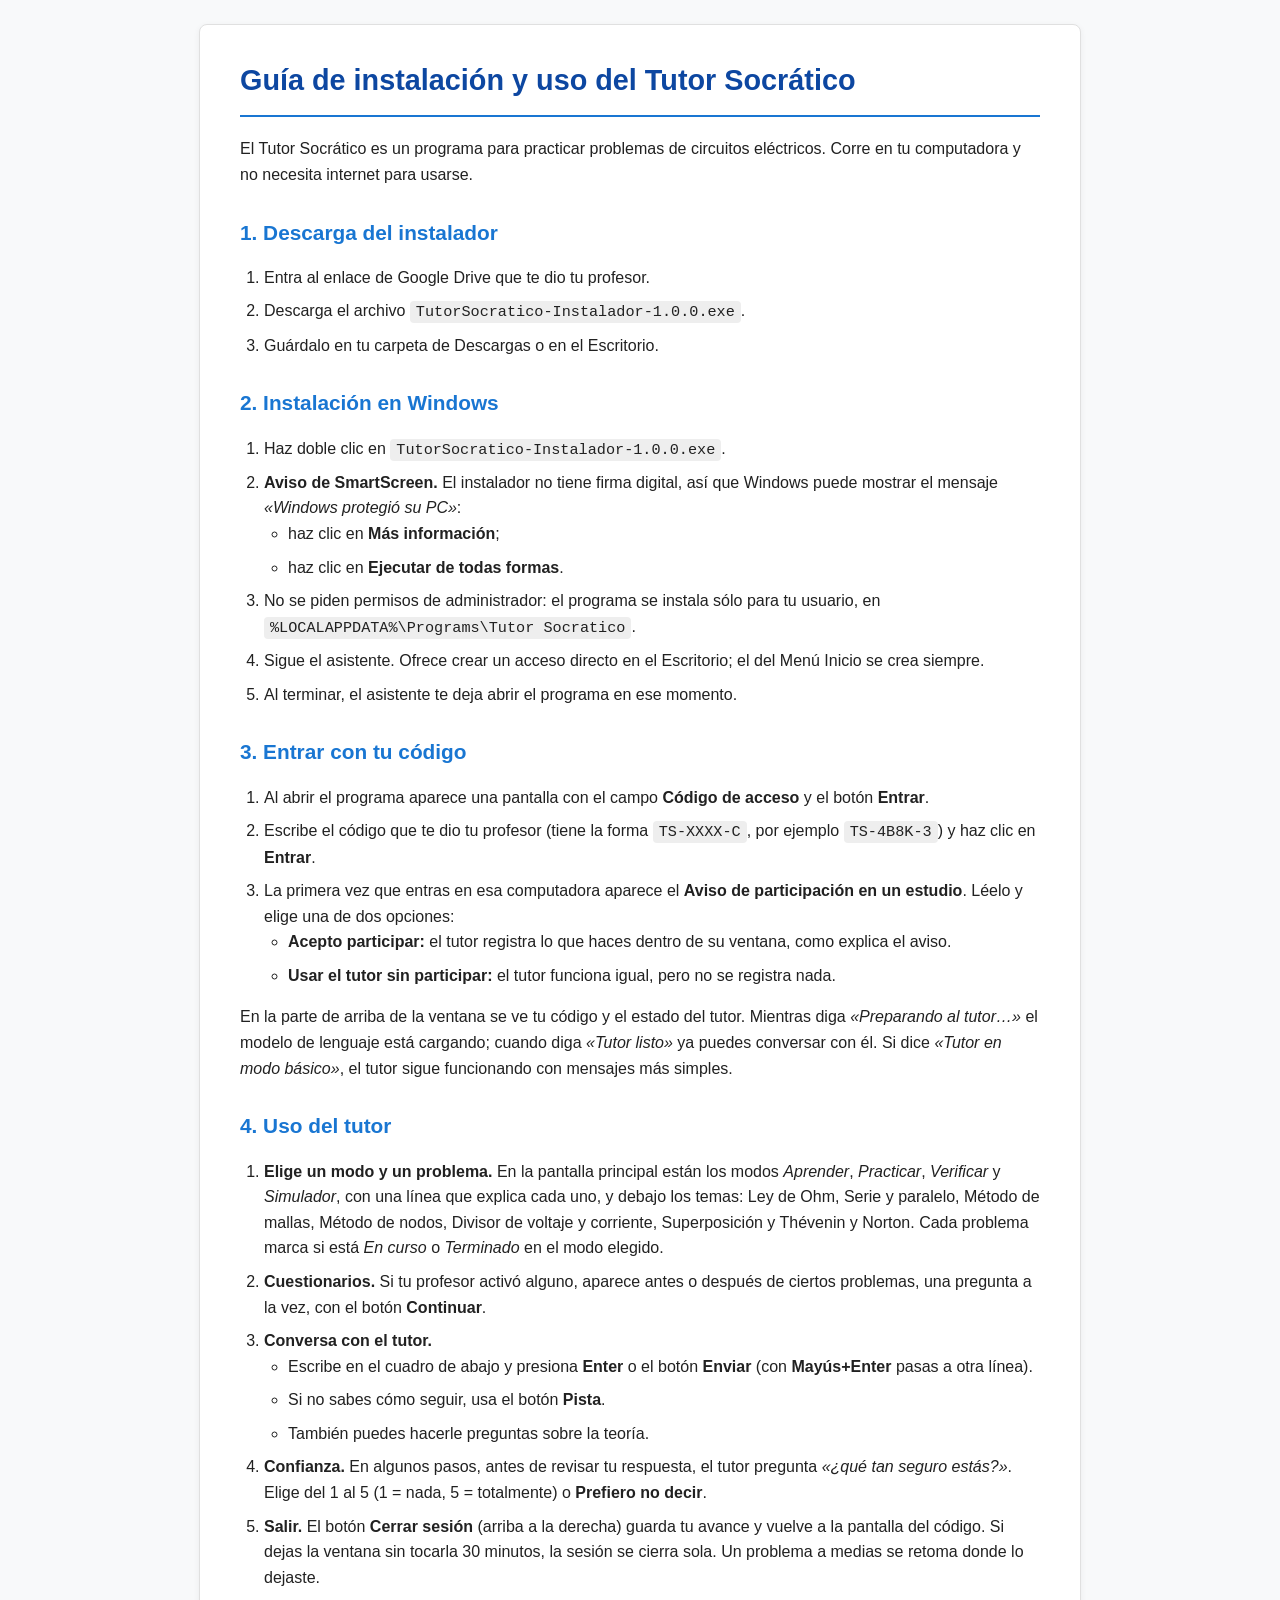
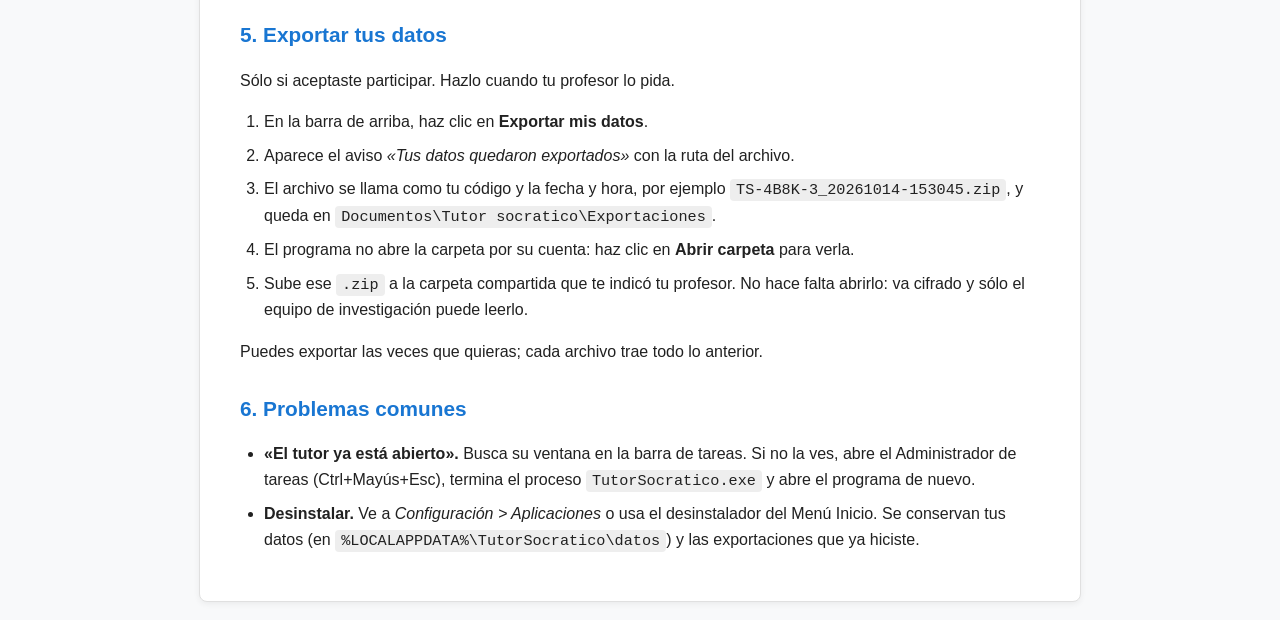
<file: textos/instrucciones-alumno.html>
<!DOCTYPE html>
<html lang="es">
<head>
<meta charset="utf-8">
<meta name="viewport" content="width=device-width, initial-scale=1">
<title>Guía de Instalación y Uso — Tutor Socrático</title>
<style>
  :root {
    --color-primary: #1976D2;
    --color-primary-dark: #0D47A1;
    --color-bg: #F8F9FA;
    --color-surface: #FFFFFF;
    --color-text: #212121;
    --color-muted: #616161;
    --color-border: #E0E0E0;
    --color-accent: #E3F2FD;
  }
  body {
    font-family: -apple-system, BlinkMacSystemFont, "Segoe UI", Roboto, Helvetica, Arial, sans-serif;
    background-color: var(--color-bg);
    color: var(--color-text);
    margin: 0;
    padding: 24px;
    line-height: 1.6;
  }
  .container {
    max-width: 800px;
    margin: 0 auto;
    background: var(--color-surface);
    border: 1px solid var(--color-border);
    border-radius: 8px;
    padding: 32px 40px;
    box-shadow: 0 2px 6px rgba(0,0,0,0.06);
  }
  h1 {
    color: var(--color-primary-dark);
    font-size: 1.8rem;
    margin-top: 0;
    border-bottom: 2px solid var(--color-primary);
    padding-bottom: 12px;
  }
  h2 {
    color: var(--color-primary);
    font-size: 1.3rem;
    margin-top: 28px;
    margin-bottom: 12px;
  }
  p, li {
    font-size: 1rem;
    color: var(--color-text);
  }
  ul, ol {
    padding-left: 24px;
  }
  li {
    margin-bottom: 8px;
  }
  code {
    background: #EEEEEE;
    padding: 2px 6px;
    border-radius: 4px;
    font-family: Consolas, monospace;
    font-size: 0.95em;
  }
  .alert-box {
    background-color: var(--color-accent);
    border-left: 4px solid var(--color-primary);
    padding: 14px 18px;
    margin: 16px 0;
    border-radius: 0 4px 4px 0;
  }
  .alert-box strong {
    color: var(--color-primary-dark);
  }
  hr {
    border: none;
    border-top: 1px solid var(--color-border);
    margin: 28px 0;
  }
</style>
</head>
<body>
<div class="container">
<h1>Guía de instalación y uso del Tutor Socrático</h1>
<p>El Tutor Socrático es un programa para practicar problemas de circuitos eléctricos. Corre en tu computadora y no necesita internet para usarse.</p>
<h2>1. Descarga del instalador</h2>
<ol>
  <li>Entra al enlace de Google Drive que te dio tu profesor.
</li><li>Descarga el archivo <code>TutorSocratico-Instalador-1.0.0.exe</code>.
</li><li>Guárdalo en tu carpeta de Descargas o en el Escritorio.
</li></ol>
<h2>2. Instalación en Windows</h2>
<ol>
  <li>Haz doble clic en <code>TutorSocratico-Instalador-1.0.0.exe</code>.
</li><li><strong>Aviso de SmartScreen.</strong> El instalador no tiene firma digital, así que Windows puede mostrar el mensaje <em>«Windows protegió su PC»</em>:
<ul>
<li>haz clic en <strong>Más información</strong>;
</li><li>haz clic en <strong>Ejecutar de todas formas</strong>.
</li></ul>
</li><li>No se piden permisos de administrador: el programa se instala sólo para tu usuario, en <code>%LOCALAPPDATA%\Programs\Tutor Socratico</code>.
</li><li>Sigue el asistente. Ofrece crear un acceso directo en el Escritorio; el del Menú Inicio se crea siempre.
</li><li>Al terminar, el asistente te deja abrir el programa en ese momento.
</li></ol>
<h2>3. Entrar con tu código</h2>
<ol>
  <li>Al abrir el programa aparece una pantalla con el campo <strong>Código de acceso</strong> y el botón <strong>Entrar</strong>.
</li><li>Escribe el código que te dio tu profesor (tiene la forma <code>TS-XXXX-C</code>, por ejemplo <code>TS-4B8K-3</code>) y haz clic en <strong>Entrar</strong>.
</li><li>La primera vez que entras en esa computadora aparece el <strong>Aviso de participación en un estudio</strong>. Léelo y elige una de dos opciones:
<ul>
<li><strong>Acepto participar:</strong> el tutor registra lo que haces dentro de su ventana, como explica el aviso.
</li><li><strong>Usar el tutor sin participar:</strong> el tutor funciona igual, pero no se registra nada.
</li></ul>
</li></ol>
<p>En la parte de arriba de la ventana se ve tu código y el estado del tutor. Mientras diga <em>«Preparando al tutor…»</em> el modelo de lenguaje está cargando; cuando diga <em>«Tutor listo»</em> ya puedes conversar con él. Si dice <em>«Tutor en modo básico»</em>, el tutor sigue funcionando con mensajes más simples.</p>
<h2>4. Uso del tutor</h2>
<ol>
  <li><strong>Elige un modo y un problema.</strong> En la pantalla principal están los modos <em>Aprender</em>, <em>Practicar</em>, <em>Verificar</em> y <em>Simulador</em>, con una línea que explica cada uno, y debajo los temas: Ley de Ohm, Serie y paralelo, Método de mallas, Método de nodos, Divisor de voltaje y corriente, Superposición y Thévenin y Norton. Cada problema marca si está <em>En curso</em> o <em>Terminado</em> en el modo elegido.
</li><li><strong>Cuestionarios.</strong> Si tu profesor activó alguno, aparece antes o después de ciertos problemas, una pregunta a la vez, con el botón <strong>Continuar</strong>.
</li><li><strong>Conversa con el tutor.</strong>
<ul>
<li>Escribe en el cuadro de abajo y presiona <strong>Enter</strong> o el botón <strong>Enviar</strong> (con <strong>Mayús+Enter</strong> pasas a otra línea).
</li><li>Si no sabes cómo seguir, usa el botón <strong>Pista</strong>.
</li><li>También puedes hacerle preguntas sobre la teoría.
</li></ul>
</li><li><strong>Confianza.</strong> En algunos pasos, antes de revisar tu respuesta, el tutor pregunta <em>«¿qué tan seguro estás?»</em>. Elige del 1 al 5 (1 = nada, 5 = totalmente) o <strong>Prefiero no decir</strong>.
</li><li><strong>Salir.</strong> El botón <strong>Cerrar sesión</strong> (arriba a la derecha) guarda tu avance y vuelve a la pantalla del código. Si dejas la ventana sin tocarla 30 minutos, la sesión se cierra sola. Un problema a medias se retoma donde lo dejaste.
</li></ol>
<h2>5. Exportar tus datos</h2>
<p>Sólo si aceptaste participar. Hazlo cuando tu profesor lo pida.</p>
<ol>
  <li>En la barra de arriba, haz clic en <strong>Exportar mis datos</strong>.
</li><li>Aparece el aviso <em>«Tus datos quedaron exportados»</em> con la ruta del archivo.
</li><li>El archivo se llama como tu código y la fecha y hora, por ejemplo <code>TS-4B8K-3_20261014-153045.zip</code>, y queda en <code>Documentos\Tutor socratico\Exportaciones</code>.
</li><li>El programa no abre la carpeta por su cuenta: haz clic en <strong>Abrir carpeta</strong> para verla.
</li><li>Sube ese <code>.zip</code> a la carpeta compartida que te indicó tu profesor. No hace falta abrirlo: va cifrado y sólo el equipo de investigación puede leerlo.
</li></ol>
<p>Puedes exportar las veces que quieras; cada archivo trae todo lo anterior.</p>
<h2>6. Problemas comunes</h2>
<ul>
<li><strong>«El tutor ya está abierto».</strong> Busca su ventana en la barra de tareas. Si no la ves, abre el Administrador de tareas (Ctrl+Mayús+Esc), termina el proceso <code>TutorSocratico.exe</code> y abre el programa de nuevo.
</li><li><strong>Desinstalar.</strong> Ve a <em>Configuración &gt; Aplicaciones</em> o usa el desinstalador del Menú Inicio. Se conservan tus datos (en <code>%LOCALAPPDATA%\TutorSocratico\datos</code>) y las exportaciones que ya hiciste.
</li></ul>
</div>
</body>
</html>
</file>
